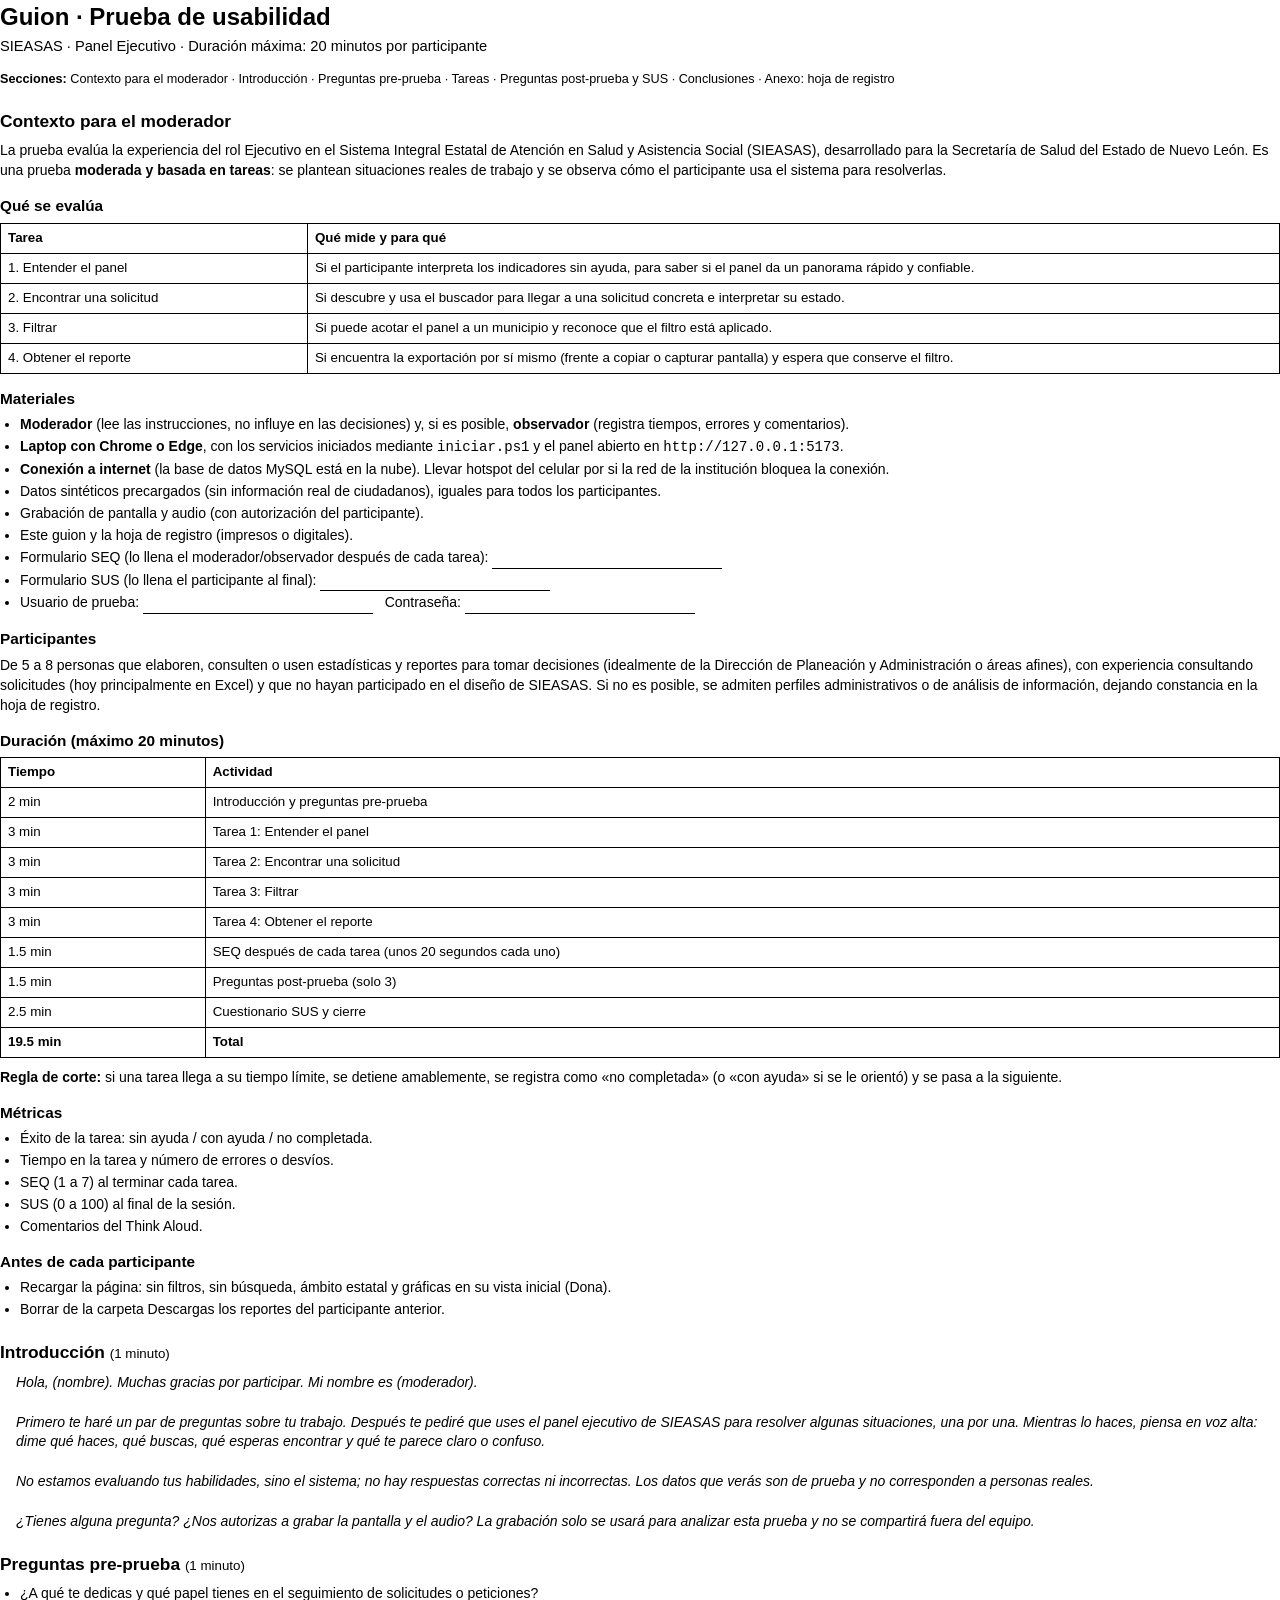
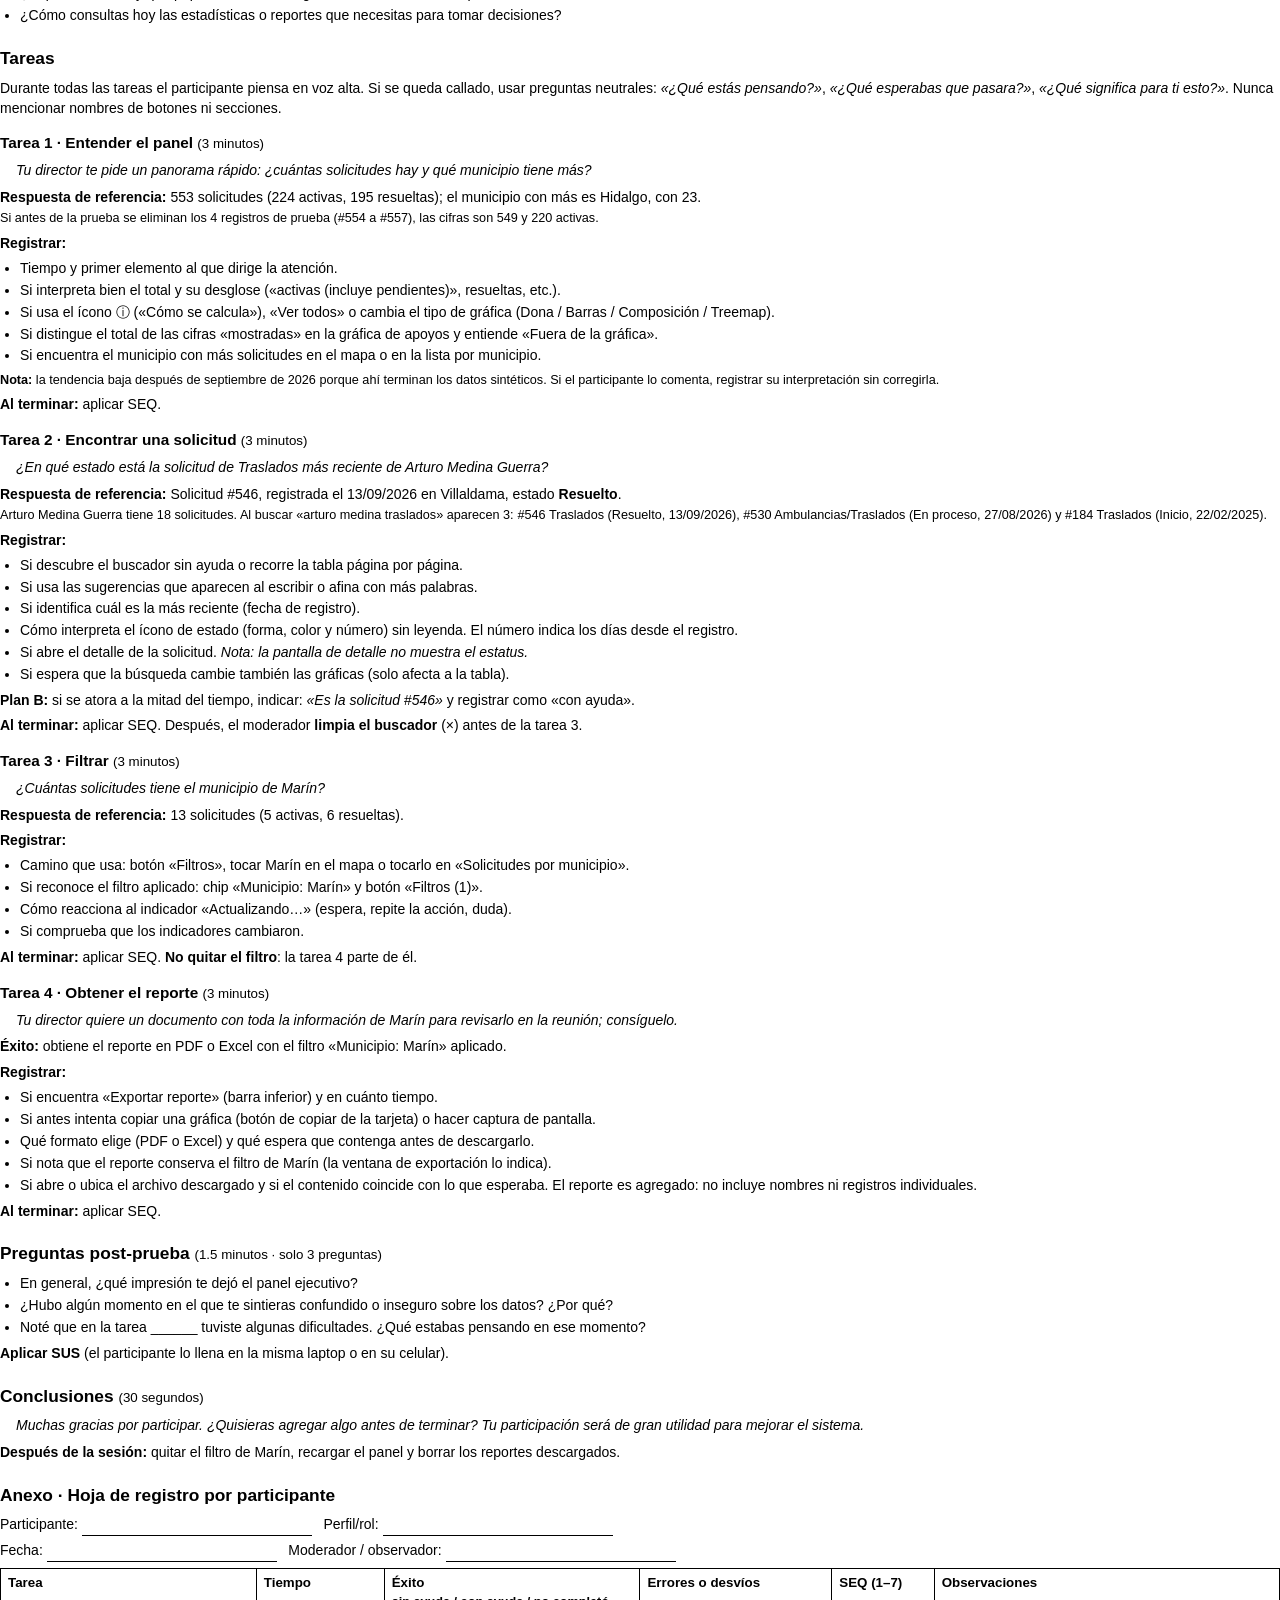
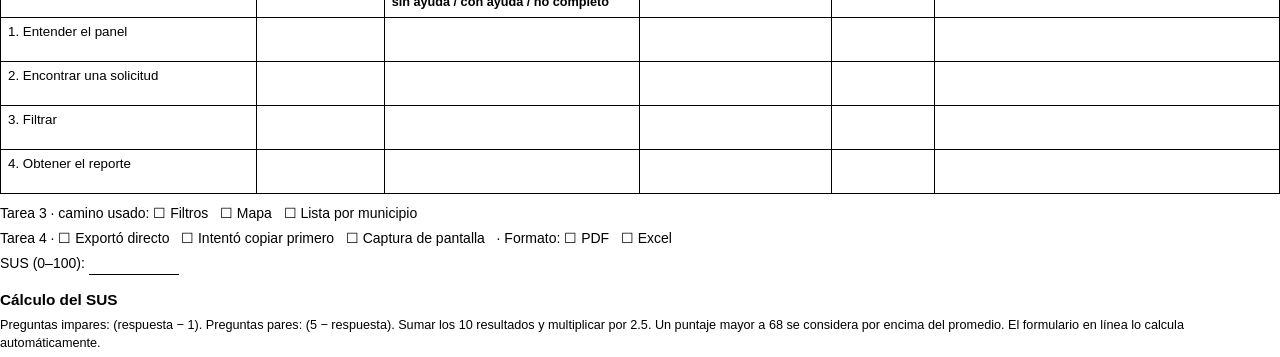
<file: pruebas/usabilidad/guion_usabilidad_ejecutivo.html>
<!doctype html>
<html lang="es">
<head>
<meta charset="utf-8">
<title>Guion · Prueba de usabilidad SIEASAS</title>
<style>
  @page { size: Letter; margin: 18mm 18mm 16mm; }
  * { box-sizing: border-box; }
  body { font-family: Arial, sans-serif; font-size: 10.5pt; line-height: 1.42; color: #000; background: #fff; margin: 0; }
  h1 { font-size: 18pt; margin: 0 0 2px; }
  .sub { margin: 0 0 14px; font-size: 11pt; }
  h2 { font-size: 13pt; margin: 20px 0 8px; }
  h3 { font-size: 11.5pt; margin: 14px 0 6px; }
  p { margin: 5px 0; }
  ul { margin: 4px 0 6px; padding-left: 20px; }
  li { margin: 2px 0; }
  table { width: 100%; border-collapse: collapse; margin: 6px 0 10px; font-size: 10pt; }
  th, td { border: 1px solid #000; padding: 5px 7px; text-align: left; vertical-align: top; }
  th { font-weight: bold; }
  .say { font-style: italic; margin: 7px 0 7px 16px; }
  .task { margin: 14px 0; break-inside: avoid-page; }
  .task h3 { margin-top: 0; }
  .meta { font-size: 10pt; font-weight: normal; }
  .ref { margin: 6px 0; }
  .warn { margin: 6px 0; }
  .blank { display: inline-block; min-width: 230px; border-bottom: 1px solid #000; }
  .page-break { break-before: page; }
  .log td { height: 44px; }
  .small { font-size: 9.5pt; }
</style>
</head>
<body>

<h1>Guion · Prueba de usabilidad</h1>
<p class="sub">SIEASAS · Panel Ejecutivo · Duración máxima: 20 minutos por participante</p>

<p class="small"><b>Secciones:</b> Contexto para el moderador · Introducción · Preguntas pre-prueba · Tareas · Preguntas post-prueba y SUS · Conclusiones · Anexo: hoja de registro</p>

<h2>Contexto para el moderador</h2>
<p>La prueba evalúa la experiencia del rol Ejecutivo en el Sistema Integral Estatal de Atención en Salud y Asistencia Social (SIEASAS), desarrollado para la Secretaría de Salud del Estado de Nuevo León. Es una prueba <b>moderada y basada en tareas</b>: se plantean situaciones reales de trabajo y se observa cómo el participante usa el sistema para resolverlas.</p>

<h3>Qué se evalúa</h3>
<table>
  <tr><th style="width:24%">Tarea</th><th>Qué mide y para qué</th></tr>
  <tr><td>1. Entender el panel</td><td>Si el participante interpreta los indicadores sin ayuda, para saber si el panel da un panorama rápido y confiable.</td></tr>
  <tr><td>2. Encontrar una solicitud</td><td>Si descubre y usa el buscador para llegar a una solicitud concreta e interpretar su estado.</td></tr>
  <tr><td>3. Filtrar</td><td>Si puede acotar el panel a un municipio y reconoce que el filtro está aplicado.</td></tr>
  <tr><td>4. Obtener el reporte</td><td>Si encuentra la exportación por sí mismo (frente a copiar o capturar pantalla) y espera que conserve el filtro.</td></tr>
</table>

<h3>Materiales</h3>
<ul>
  <li><b>Moderador</b> (lee las instrucciones, no influye en las decisiones) y, si es posible, <b>observador</b> (registra tiempos, errores y comentarios).</li>
  <li><b>Laptop con Chrome o Edge</b>, con los servicios iniciados mediante <code>iniciar.ps1</code> y el panel abierto en <code>http://127.0.0.1:5173</code>.</li>
  <li><b>Conexión a internet</b> (la base de datos MySQL está en la nube). Llevar hotspot del celular por si la red de la institución bloquea la conexión.</li>
  <li>Datos sintéticos precargados (sin información real de ciudadanos), iguales para todos los participantes.</li>
  <li>Grabación de pantalla y audio (con autorización del participante).</li>
  <li>Este guion y la hoja de registro (impresos o digitales).</li>
  <li>Formulario SEQ (lo llena el moderador/observador después de cada tarea): <span class="blank">&nbsp;</span></li>
  <li>Formulario SUS (lo llena el participante al final): <span class="blank">&nbsp;</span></li>
  <li>Usuario de prueba: <span class="blank">&nbsp;</span> &nbsp; Contraseña: <span class="blank">&nbsp;</span></li>
</ul>

<h3>Participantes</h3>
<p>De 5 a 8 personas que elaboren, consulten o usen estadísticas y reportes para tomar decisiones (idealmente de la Dirección de Planeación y Administración o áreas afines), con experiencia consultando solicitudes (hoy principalmente en Excel) y que no hayan participado en el diseño de SIEASAS. Si no es posible, se admiten perfiles administrativos o de análisis de información, dejando constancia en la hoja de registro.</p>

<h3>Duración (máximo 20 minutos)</h3>
<table>
  <tr><th style="width:16%">Tiempo</th><th>Actividad</th></tr>
  <tr><td>2 min</td><td>Introducción y preguntas pre-prueba</td></tr>
  <tr><td>3 min</td><td>Tarea 1: Entender el panel</td></tr>
  <tr><td>3 min</td><td>Tarea 2: Encontrar una solicitud</td></tr>
  <tr><td>3 min</td><td>Tarea 3: Filtrar</td></tr>
  <tr><td>3 min</td><td>Tarea 4: Obtener el reporte</td></tr>
  <tr><td>1.5 min</td><td>SEQ después de cada tarea (unos 20 segundos cada uno)</td></tr>
  <tr><td>1.5 min</td><td>Preguntas post-prueba (solo 3)</td></tr>
  <tr><td>2.5 min</td><td>Cuestionario SUS y cierre</td></tr>
  <tr><th>19.5 min</th><th>Total</th></tr>
</table>
<div class="warn"><b>Regla de corte:</b> si una tarea llega a su tiempo límite, se detiene amablemente, se registra como «no completada» (o «con ayuda» si se le orientó) y se pasa a la siguiente.</div>

<h3>Métricas</h3>
<ul>
  <li>Éxito de la tarea: sin ayuda / con ayuda / no completada.</li>
  <li>Tiempo en la tarea y número de errores o desvíos.</li>
  <li>SEQ (1 a 7) al terminar cada tarea.</li>
  <li>SUS (0 a 100) al final de la sesión.</li>
  <li>Comentarios del Think Aloud.</li>
</ul>

<h3>Antes de cada participante</h3>
<ul>
  <li>Recargar la página: sin filtros, sin búsqueda, ámbito estatal y gráficas en su vista inicial (Dona).</li>
  <li>Borrar de la carpeta Descargas los reportes del participante anterior.</li>
</ul>

<h2 class="page-break">Introducción <span class="meta">(1 minuto)</span></h2>
<div class="say">Hola, (nombre). Muchas gracias por participar. Mi nombre es (moderador).<br><br>
Primero te haré un par de preguntas sobre tu trabajo. Después te pediré que uses el panel ejecutivo de SIEASAS para resolver algunas situaciones, una por una. Mientras lo haces, piensa en voz alta: dime qué haces, qué buscas, qué esperas encontrar y qué te parece claro o confuso.<br><br>
No estamos evaluando tus habilidades, sino el sistema; no hay respuestas correctas ni incorrectas. Los datos que verás son de prueba y no corresponden a personas reales.<br><br>
¿Tienes alguna pregunta? ¿Nos autorizas a grabar la pantalla y el audio? La grabación solo se usará para analizar esta prueba y no se compartirá fuera del equipo.</div>

<h2>Preguntas pre-prueba <span class="meta">(1 minuto)</span></h2>
<ul>
  <li>¿A qué te dedicas y qué papel tienes en el seguimiento de solicitudes o peticiones?</li>
  <li>¿Cómo consultas hoy las estadísticas o reportes que necesitas para tomar decisiones?</li>
</ul>

<h2>Tareas</h2>
<p>Durante todas las tareas el participante piensa en voz alta. Si se queda callado, usar preguntas neutrales: <i>«¿Qué estás pensando?»</i>, <i>«¿Qué esperabas que pasara?»</i>, <i>«¿Qué significa para ti esto?»</i>. Nunca mencionar nombres de botones ni secciones.</p>

<div class="task">
  <h3>Tarea 1 · Entender el panel <span class="meta">(3 minutos)</span></h3>
  <div class="say">Tu director te pide un panorama rápido: ¿cuántas solicitudes hay y qué municipio tiene más?</div>
  <div class="ref"><b>Respuesta de referencia:</b> 553 solicitudes (224 activas, 195 resueltas); el municipio con más es Hidalgo, con 23.<br>
  <span class="small">Si antes de la prueba se eliminan los 4 registros de prueba (#554 a #557), las cifras son 549 y 220 activas.</span></div>
  <p><b>Registrar:</b></p>
  <ul>
    <li>Tiempo y primer elemento al que dirige la atención.</li>
    <li>Si interpreta bien el total y su desglose («activas (incluye pendientes)», resueltas, etc.).</li>
    <li>Si usa el ícono ⓘ («Cómo se calcula»), «Ver todos» o cambia el tipo de gráfica (Dona / Barras / Composición / Treemap).</li>
    <li>Si distingue el total de las cifras «mostradas» en la gráfica de apoyos y entiende «Fuera de la gráfica».</li>
    <li>Si encuentra el municipio con más solicitudes en el mapa o en la lista por municipio.</li>
  </ul>
  <p class="small"><b>Nota:</b> la tendencia baja después de septiembre de 2026 porque ahí terminan los datos sintéticos. Si el participante lo comenta, registrar su interpretación sin corregirla.</p>
  <p><b>Al terminar:</b> aplicar SEQ.</p>
</div>

<div class="task">
  <h3>Tarea 2 · Encontrar una solicitud <span class="meta">(3 minutos)</span></h3>
  <div class="say">¿En qué estado está la solicitud de Traslados más reciente de Arturo Medina Guerra?</div>
  <div class="ref"><b>Respuesta de referencia:</b> Solicitud #546, registrada el 13/09/2026 en Villaldama, estado <b>Resuelto</b>.<br>
  <span class="small">Arturo Medina Guerra tiene 18 solicitudes. Al buscar «arturo medina traslados» aparecen 3:</span> <span class="small"> #546 Traslados (Resuelto, 13/09/2026), #530 Ambulancias/Traslados (En proceso, 27/08/2026) y #184 Traslados (Inicio, 22/02/2025).</span></div>
  <p><b>Registrar:</b></p>
  <ul>
    <li>Si descubre el buscador sin ayuda o recorre la tabla página por página.</li>
    <li>Si usa las sugerencias que aparecen al escribir o afina con más palabras.</li>
    <li>Si identifica cuál es la más reciente (fecha de registro).</li>
    <li>Cómo interpreta el ícono de estado (forma, color y número) sin leyenda. El número indica los días desde el registro.</li>
    <li>Si abre el detalle de la solicitud. <i>Nota: la pantalla de detalle no muestra el estatus.</i></li>
    <li>Si espera que la búsqueda cambie también las gráficas (solo afecta a la tabla).</li>
  </ul>
  <p><b>Plan B:</b> si se atora a la mitad del tiempo, indicar: <i>«Es la solicitud #546»</i> y registrar como «con ayuda».</p>
  <p><b>Al terminar:</b> aplicar SEQ. Después, el moderador <b>limpia el buscador</b> (×) antes de la tarea 3.</p>
</div>

<div class="task">
  <h3>Tarea 3 · Filtrar <span class="meta">(3 minutos)</span></h3>
  <div class="say">¿Cuántas solicitudes tiene el municipio de Marín?</div>
  <div class="ref"><b>Respuesta de referencia:</b> 13 solicitudes (5 activas, 6 resueltas).</div>
  <p><b>Registrar:</b></p>
  <ul>
    <li>Camino que usa: botón «Filtros», tocar Marín en el mapa o tocarlo en «Solicitudes por municipio».</li>
    <li>Si reconoce el filtro aplicado: chip «Municipio: Marín» y botón «Filtros (1)».</li>
    <li>Cómo reacciona al indicador «Actualizando…» (espera, repite la acción, duda).</li>
    <li>Si comprueba que los indicadores cambiaron.</li>
  </ul>
  <p><b>Al terminar:</b> aplicar SEQ. <b>No quitar el filtro</b>: la tarea 4 parte de él.</p>
</div>

<div class="task">
  <h3>Tarea 4 · Obtener el reporte <span class="meta">(3 minutos)</span></h3>
  <div class="say">Tu director quiere un documento con toda la información de Marín para revisarlo en la reunión; consíguelo.</div>
  <div class="ref"><b>Éxito:</b> obtiene el reporte en PDF o Excel con el filtro «Municipio: Marín» aplicado.</div>
  <p><b>Registrar:</b></p>
  <ul>
    <li>Si encuentra «Exportar reporte» (barra inferior) y en cuánto tiempo.</li>
    <li>Si antes intenta copiar una gráfica (botón de copiar de la tarjeta) o hacer captura de pantalla.</li>
    <li>Qué formato elige (PDF o Excel) y qué espera que contenga antes de descargarlo.</li>
    <li>Si nota que el reporte conserva el filtro de Marín (la ventana de exportación lo indica).</li>
    <li>Si abre o ubica el archivo descargado y si el contenido coincide con lo que esperaba. El reporte es agregado: no incluye nombres ni registros individuales.</li>
  </ul>
  <p><b>Al terminar:</b> aplicar SEQ.</p>
</div>

<h2>Preguntas post-prueba <span class="meta">(1.5 minutos · solo 3 preguntas)</span></h2>
<ul>
  <li>En general, ¿qué impresión te dejó el panel ejecutivo?</li>
  <li>¿Hubo algún momento en el que te sintieras confundido o inseguro sobre los datos? ¿Por qué?</li>
  <li>Noté que en la tarea ______ tuviste algunas dificultades. ¿Qué estabas pensando en ese momento?</li>
</ul>
<p><b>Aplicar SUS</b> (el participante lo llena en la misma laptop o en su celular).</p>

<h2>Conclusiones <span class="meta">(30 segundos)</span></h2>
<div class="say">Muchas gracias por participar. ¿Quisieras agregar algo antes de terminar? Tu participación será de gran utilidad para mejorar el sistema.</div>
<p><b>Después de la sesión:</b> quitar el filtro de Marín, recargar el panel y borrar los reportes descargados.</p>

<h2 class="page-break">Anexo · Hoja de registro por participante</h2>
<p>Participante: <span class="blank">&nbsp;</span> &nbsp; Perfil/rol: <span class="blank">&nbsp;</span></p>
<p>Fecha: <span class="blank">&nbsp;</span> &nbsp; Moderador / observador: <span class="blank">&nbsp;</span></p>
<table class="log">
  <tr><th style="width:20%">Tarea</th><th style="width:10%">Tiempo</th><th style="width:20%">Éxito<br><span class="small">sin ayuda / con ayuda / no completó</span></th><th style="width:15%">Errores o desvíos</th><th style="width:8%">SEQ (1–7)</th><th>Observaciones</th></tr>
  <tr><td>1. Entender el panel</td><td></td><td></td><td></td><td></td><td></td></tr>
  <tr><td>2. Encontrar una solicitud</td><td></td><td></td><td></td><td></td><td></td></tr>
  <tr><td>3. Filtrar</td><td></td><td></td><td></td><td></td><td></td></tr>
  <tr><td>4. Obtener el reporte</td><td></td><td></td><td></td><td></td><td></td></tr>
</table>
<p>Tarea 3 · camino usado: ☐ Filtros &nbsp; ☐ Mapa &nbsp; ☐ Lista por municipio</p>
<p>Tarea 4 · ☐ Exportó directo &nbsp; ☐ Intentó copiar primero &nbsp; ☐ Captura de pantalla &nbsp; · Formato: ☐ PDF &nbsp; ☐ Excel</p>
<p>SUS (0–100): <span class="blank" style="min-width:90px">&nbsp;</span></p>

<h3>Cálculo del SUS</h3>
<p class="small">Preguntas impares: (respuesta − 1). Preguntas pares: (5 − respuesta). Sumar los 10 resultados y multiplicar por 2.5. Un puntaje mayor a 68 se considera por encima del promedio. El formulario en línea lo calcula automáticamente.</p>

</body>
</html>
</file>
